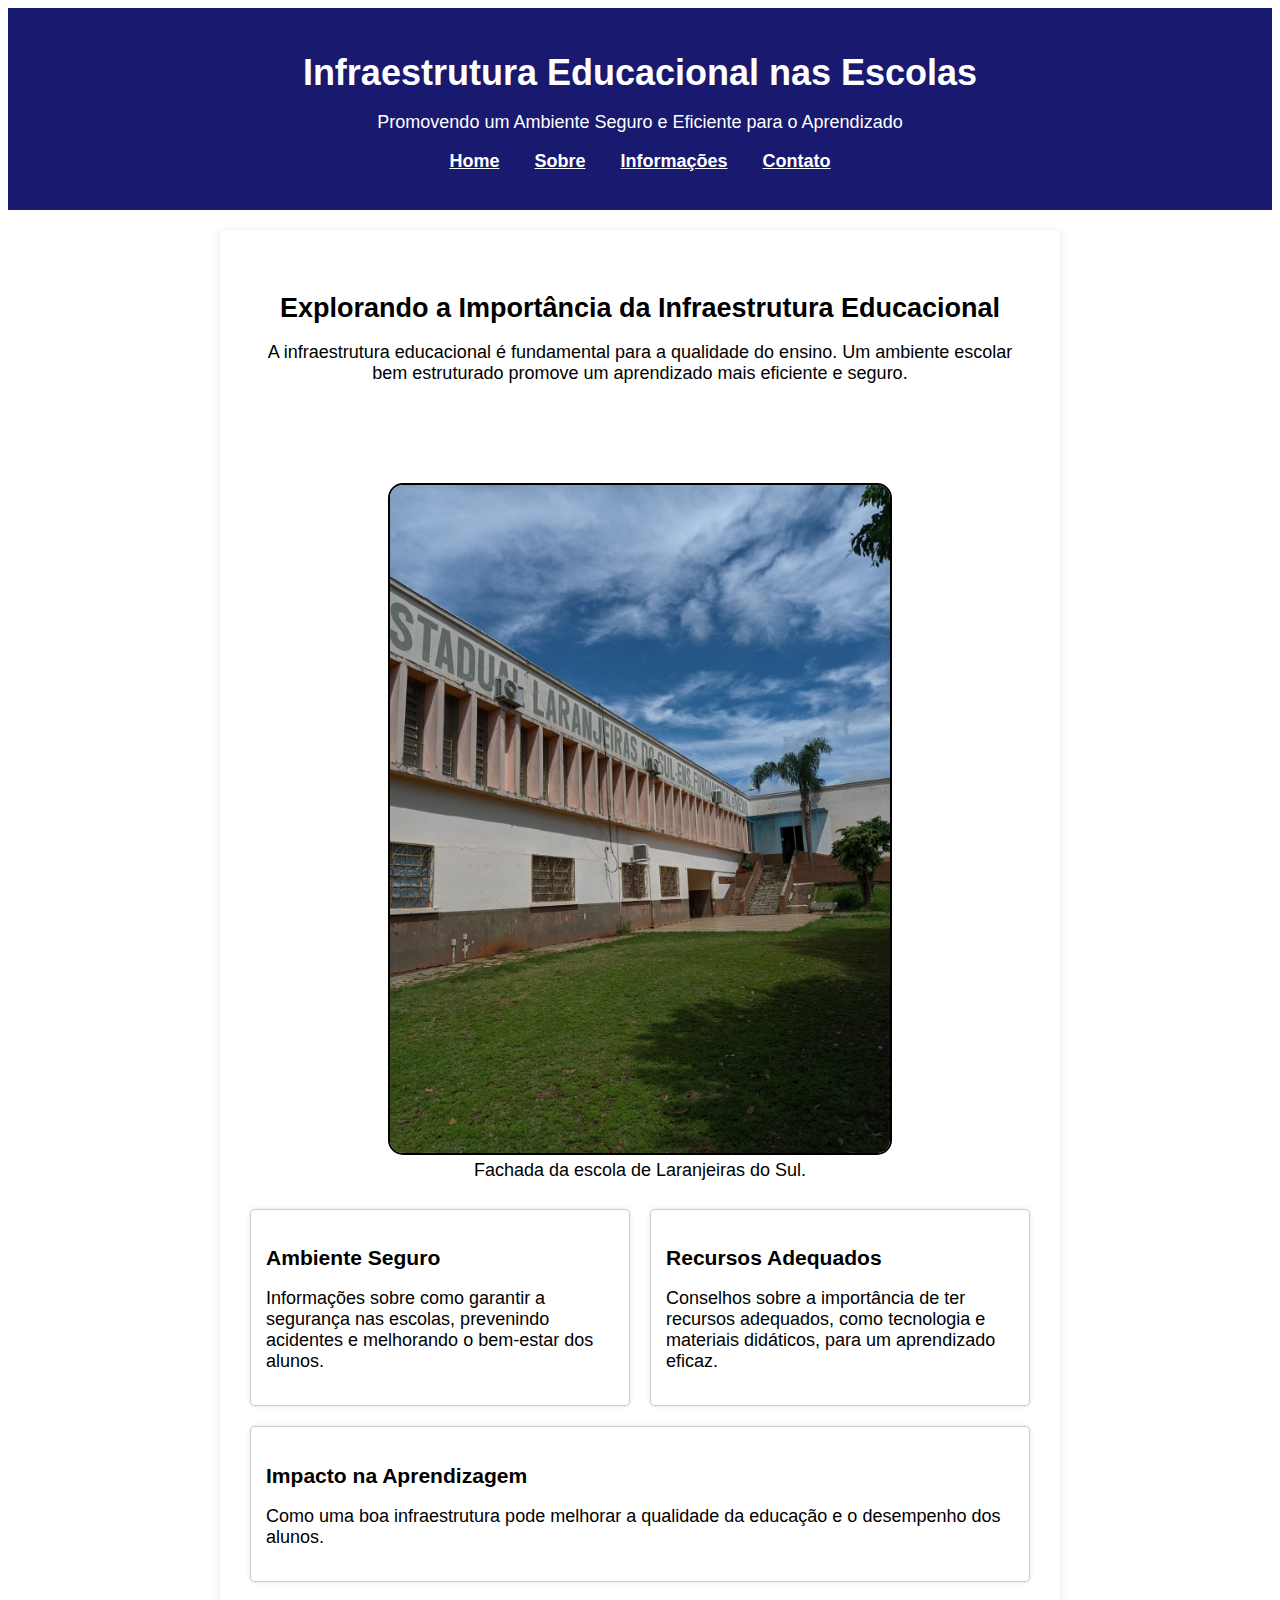
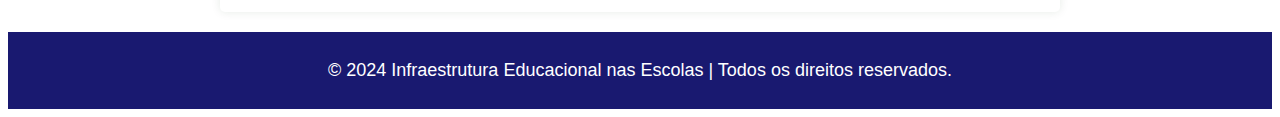
<file: index.html>
<!DOCTYPE html>
<html lang="pt-BR">
<head>
    <meta charset="UTF-8">
    <meta name="viewport" content="width=device-width, initial-scale=1.0">
    
    <title>Infraestrutura Educacional nas Escolas - Home</title>
    <link rel="stylesheet" href="style.css">
    <style type="text/css" id="operaUser Style"></style>
</head>
<body>
    <!-- Cabeçalho -->
    <header>
        <div class="logo">
            <h1>Infraestrutura Educacional nas Escolas</h1>
            <p>Promovendo um Ambiente Seguro e Eficiente para o Aprendizado</p>
        </div>
        <nav>
            <ul>
                <li><a href="index.html" class="active">Home</a></li>
                <li><a href="sobre.html" class="active">Sobre</a></li>
                <li><a href="index.html" class="active">Informações</a></li>
                <li><a href="index.html" class="active">Contato</a></li>
            </ul>
        </nav>
    </header>

    <!-- Conteúdo Principal -->
    <main>
        <section class="hero">
            <h2>Explorando a Importância da Infraestrutura Educacional</h2>
            <p>A infraestrutura educacional é fundamental para a qualidade do ensino. Um ambiente escolar bem estruturado promove um aprendizado mais eficiente e seguro.</p>
            <a href="https://educacao.uol.com.br/noticias/2024/08/04/por-que-o-plano-nacional-de-educacao-cumpriu-apenas-20-de-suas-metas.htm" class="btn">Saiba Mais</a>
        </section>
       <!DOCTYPE html>
        <figure style="text-align: center;">
    <img src="escola.jpeg" alt="Descrição da imagem" style="border: 2px solid #000; border-radius: 15px; width:500px">
    <figcaption>Fachada da escola de Laranjeiras do Sul.</figcaption>
</figure>
</head>
</html>
        
        <section class="features">
            <div class="feature">
                <h3>Ambiente Seguro</h3>
                <p>Informações sobre como garantir a segurança nas escolas, prevenindo acidentes e melhorando o bem-estar dos alunos.</p>
            </div>
            <div class="feature">
                <h3>Recursos Adequados</h3>
                <p>Conselhos sobre a importância de ter recursos adequados, como tecnologia e materiais didáticos, para um aprendizado eficaz.</p>
            </div>
            <div class="feature">
                <h3>Impacto na Aprendizagem</h3>
                <p>Como uma boa infraestrutura pode melhorar a qualidade da educação e o desempenho dos alunos.</p>
            </div>
        </section>
    </main>

    <!-- Rodapé -->
    <footer>
        <p>© 2024 Infraestrutura Educacional nas Escolas | Todos os direitos reservados.</p>
    </footer>
</body>
</html>
</file>
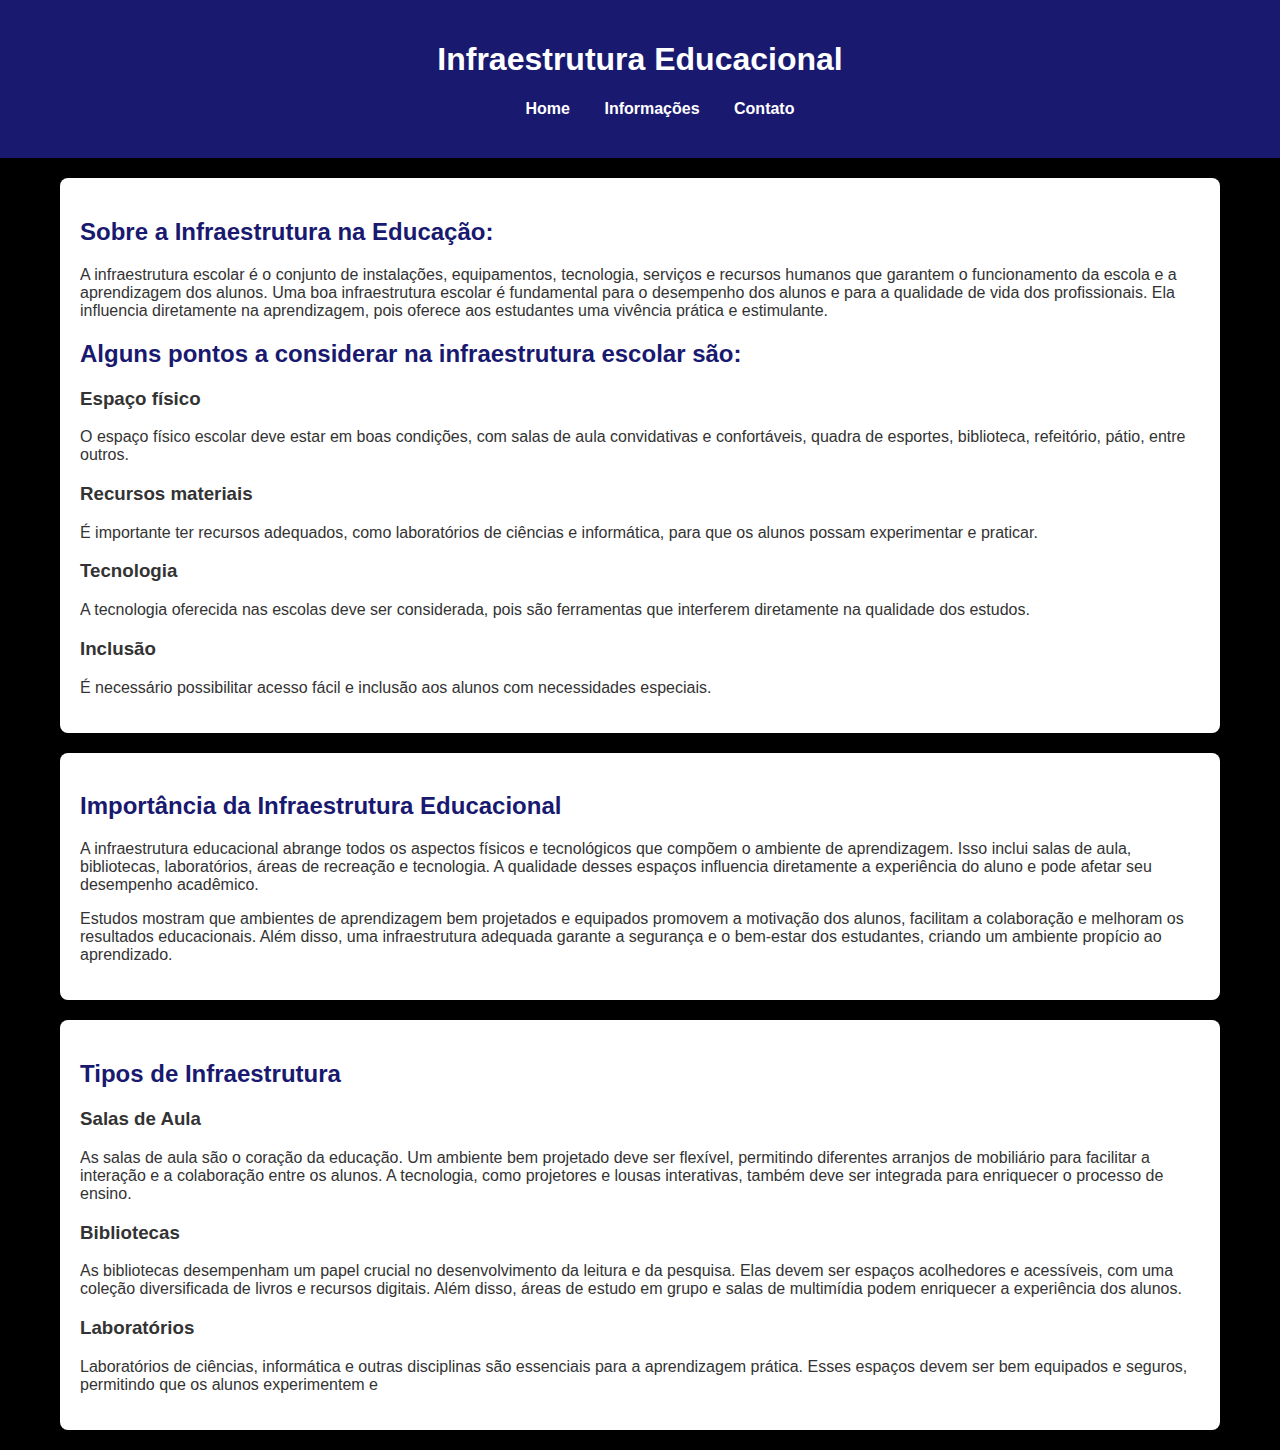
<file: sobre.html>
<!DOCTYPE html>
<html lang="pt-BR">
<head>
    <meta charset="UTF-8">
    <meta name="viewport" content="width=device-width, initial-scale=1.0">
    <title>Infraestrutura Educacional</title>
    <style>
        body {
            font-family: 'Arial', sans-serif;
            margin: 0;
            padding: 0;
            background-color: #000000;
            color: #333;
        }
        header {
            background: #191970;
            color: #fff;
            padding: 20px 0;
            text-align: center;
            box-shadow: 0 2px 5px rgba(0,0,0,0.2);
        }
        nav {
            margin: 20px 0;
        }
        nav a {
            margin: 0 15px;
            color: #fff;
            text-decoration: none;
            font-weight: bold;
        }
        nav a:hover {
            text-decoration: underline;
        }
        section {
            padding: 20px;
            background: #fff;
            margin: 20px;
            border-radius: 8px;
            box-shadow: 0 2px 10px rgba(0,0,0,0.1);
        }
        h2 {
            color: #191970;
        }
        footer {
            text-align: center;
            padding: 15px 0;
            background: #191970;
            color: #fff;
            position: relative;
            bottom: 0;
            width: 100%;
            margin-top: 20px;
        }
        .container {
            max-width: 1200px;
            margin: auto;
            padding: 0 20px;
        }
    </style>
</head>
<body>

<header>
    <div class="container">
        <h1>Infraestrutura Educacional</h1>
        <center>
        <nav>
            <ul>
                <a href="index.html" class="active">Home</a>
                <a href="Informacoes.html" class="active">Informações</a>
                <a href="Contato.html" class="active">Contato</a>
            </ul>
        </nav>
            </center>
    </div>
</header>
        </nav>
    </div>
</header>

<div class="container">
    <section id="sobre">
        <h2>Sobre a Infraestrutura na Educação:</h2>
        <p>A infraestrutura escolar é o conjunto de instalações, equipamentos, tecnologia, serviços e recursos humanos que garantem o funcionamento da escola e a aprendizagem dos alunos. 
 
         Uma boa infraestrutura escolar é fundamental para o desempenho dos alunos e para a qualidade de vida dos profissionais. Ela influencia diretamente na aprendizagem, pois oferece aos estudantes uma vivência prática e estimulante. 
 
        <h2>Alguns pontos a considerar na infraestrutura escolar são:</h2>

        <h3>Espaço físico</h3>
        <p>O espaço físico escolar deve estar em boas condições, com salas de aula convidativas e confortáveis, quadra de esportes, biblioteca, refeitório, pátio, entre outros.</p>
 
        <h3>Recursos materiais</h3>
        <p>É importante ter recursos adequados, como laboratórios de ciências e informática, para que os alunos possam experimentar e praticar.</p>
 
        <h3>Tecnologia</h3>
           <p>A tecnologia oferecida nas escolas deve ser considerada, pois são ferramentas que interferem diretamente na qualidade dos estudos.</p> 
 
        <h3>Inclusão</h3>
           <p>É necessário possibilitar acesso fácil e inclusão aos alunos com necessidades especiais.</p> 
         </section>


    <section id="importancia">
        <h2>Importância da Infraestrutura Educacional</h2>
        <p>A infraestrutura educacional abrange todos os aspectos físicos e tecnológicos que compõem o ambiente de aprendizagem. Isso inclui salas de aula, bibliotecas, laboratórios, áreas de recreação e tecnologia. A qualidade desses espaços influencia diretamente a experiência do aluno e pode afetar seu desempenho acadêmico.</p>
        <p>Estudos mostram que ambientes de aprendizagem bem projetados e equipados promovem a motivação dos alunos, facilitam a colaboração e melhoram os resultados educacionais. Além disso, uma infraestrutura adequada garante a segurança e o bem-estar dos estudantes, criando um ambiente propício ao aprendizado.</p>
    </section>

    <section id="tipos">
        <h2>Tipos de Infraestrutura</h2>
        <h3>Salas de Aula</h3>
        <p>As salas de aula são o coração da educação. Um ambiente bem projetado deve ser flexível, permitindo diferentes arranjos de mobiliário para facilitar a interação e a colaboração entre os alunos. A tecnologia, como projetores e lousas interativas, também deve ser integrada para enriquecer o processo de ensino.</p>

        <h3>Bibliotecas</h3>
        <p>As bibliotecas desempenham um papel crucial no desenvolvimento da leitura e da pesquisa. Elas devem ser espaços acolhedores e acessíveis, com uma coleção diversificada de livros e recursos digitais. Além disso, áreas de estudo em grupo e salas de multimídia podem enriquecer a experiência dos alunos.</p>

        <h3>Laboratórios</h3>
        <p>Laboratórios de ciências, informática e outras disciplinas são essenciais para a aprendizagem prática. Esses espaços devem ser bem equipados e seguros, permitindo que os alunos experimentem e
</file>
<file: style.css>
/* Reset básico */
/* Cabeçalho */
body {
    font-family: Arial, sans-serif; /* Fonte padrão */
    font-size: 18px;
header {
    background: #191970;
    color: #ffffff;
    padding: 20px 0;
    text-align: center;
}

.logo h1 {
    margin-bottom: 10px;
}

nav ul {
    list-style: none;
    padding: 0;
}

nav ul li {
    display: inline;
    margin: 0 15px;
}

nav ul li a {
    color: #ffffff;
    text-decoration: none;
    font-weight: bold;
}

nav ul li a.active {
    text-decoration: underline;
}

/* Conteúdo Principal */
main {
    padding: 20px;
    max-width: 800px;
    margin: 20px auto;
    background: #ffffff;
    border-radius: 5px;
    box-shadow: 0 0 10px rgba(0, 54, 0, 0.1);
}

.hero {
    text-align: center;
    padding: 20px;
    background: #ffffff;
    border-radius: 5px;
    margin-bottom: 20px;
}

.hero h2 {
    margin-bottom: 10px;
}

.hero .btn {
    display: inline-block;
    padding: 10px 15px;
    background: #ffffff;
    color: #ffffff;
    text-decoration: none;
    border-radius: 5px;
}

.hero .btn:hover {
    background: #ffffff;
}

.features {
    display: flex;
    justify-content: space-between;
    flex-wrap: wrap;
}

.feature {
    background: #ffffff;
    padding: 15px;
    border: 1px solid #ccc;
    border-radius: 5px;
    flex: 1;
    margin: 10px;
    min-width: 250px;
    box-shadow: 0 0 5px rgba(0, 0, 0, 0.1);
}

.feature h3 {
    margin-bottom: 10px;
}

/* Rodapé */
footer {
    text-align: center;
    padding: 10px 0;
    background: #191970;
    color: #ffffff;
    position: relative;
    bottom: 0;
    width: 100%;
    margin-top: 20px;
}
</file>
